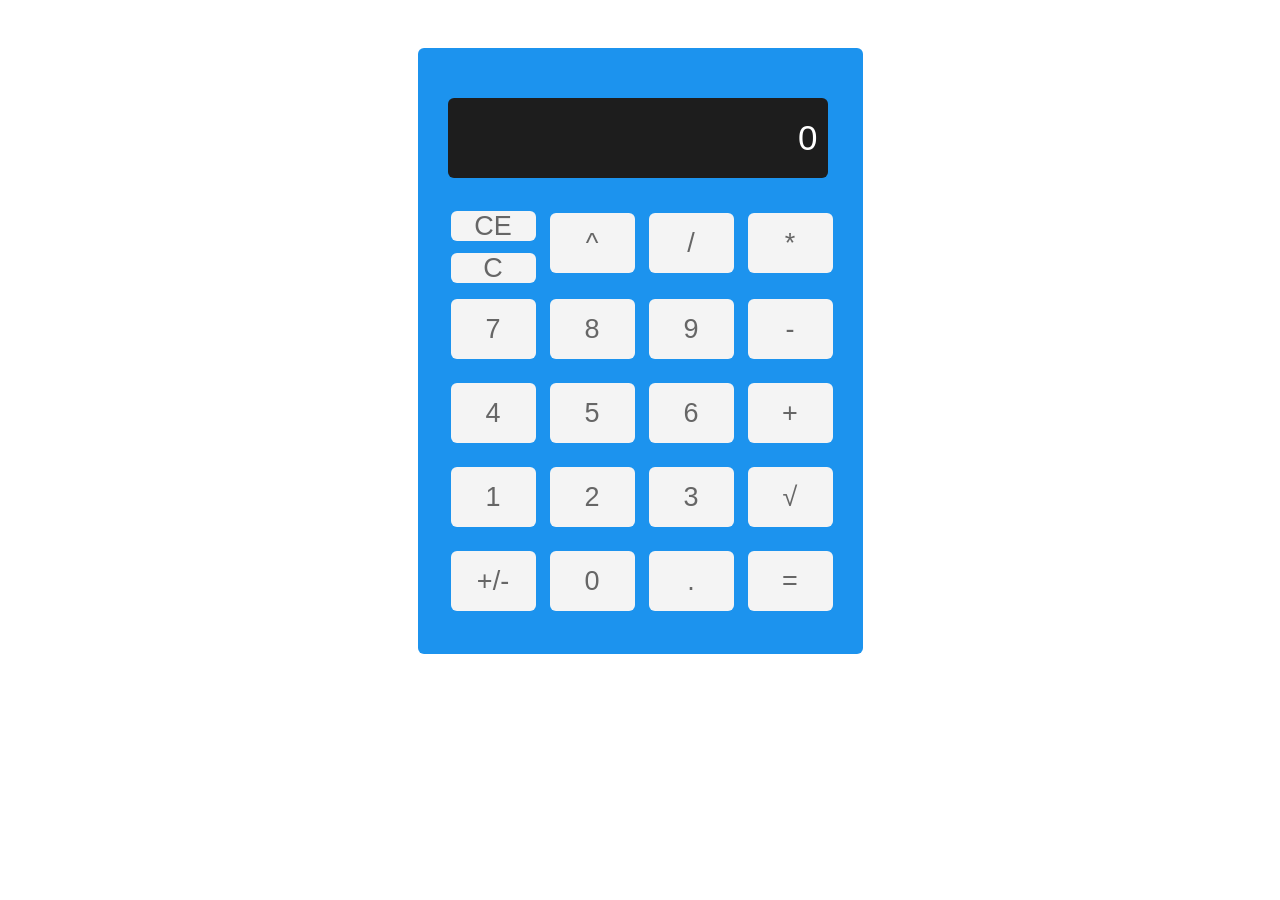
<file: calculator/index.html>
<!DOCTYPE html>
<html lang="en">
<head>
  <meta charset="UTF-8">  
  <meta name="viewport" content="width=device-width, initial-scale=1.0">
  <link rel="stylesheet" href="style.css">
  <title>calculator</title>
</head>

<body>
  <main class="main">
      <div class="calc">
        <div class="calc-display">
          <input disabled type="text" id="display" value="0" name="" placeholder="000000000000000000" class="calc-display-input">
        </div>
        <div class="calc-buttons">
          <table class="calc-table">
            <tr class="calc-buttons-row">
              <td>
                <button type="button" class="clear-btn btn_clear btn-hover-red" id="ce">ce</button>
                <button type="button" class="clear-btn btn_clear btn-hover-red" id="c">c</button>
              </td>
              <td>
                <button type="button" class="operator btn  btn-hover-orange" >^</button>
              </td>
              <td>
                <button type="button" class="operator btn btn-hover-orange">/</button>
              </td>
              <td>
                <button type="button" class=" operator btn btn-hover-orange">*</button>
              </td>
              
            </tr>
            <tr class="calc-buttons-row">
              <td>
                <button type="button" class="number btn-hover-green btn">7</button>
              </td>
              <td>
                <button type="button" class="number btn-hover-green btn">8</button>
              </td>
              <td>
                <button type="button" class="number btn-hover-green btn">9</button>
              </td>
              <td>
                <button type="button" class="operator btn btn-hover-orange">-</button>
              </td>
            </tr>
            <tr class="calc-buttons-row">
              <td>
                <button type="button" class="number btn-hover-green btn">4</button>
              </td>
              <td>
                <button type="button" class="number btn-hover-green btn">5</button>
              </td>
              <td>
                <button type="button" class="number btn-hover-green btn">6</button>
              </td>
              <td>
                <button type="button" class="operator btn btn-hover-orange">+</button>
              </td>
            </tr>
            <tr class="calc-buttons-row">
              <td>
                <button type="button" class="number btn-hover-green btn">1</button>
              </td>
              <td>
                <button type="button" class="number btn-hover-green btn">2</button>
              </td>
              <td>
                <button type="button" class="number btn-hover-green btn">3</button>
              </td>
              <td>
                <button type="button" id="root" class="btn btn-hover-orange">√</button>
              </td>
            </tr>
            <tr class="calc-buttons-row">
                <td>
                    <button type="button" id="negative" class="btn  btn-hover-orange" >+/-</button>
                </td>
              <td>
                <button type="button" class="number btn-hover-green btn">0</button>
              </td>
              <td>
                <button type="button" class="btn  btn-hover-orange" id="decimal">.</button>
              </td>
               <td>
                <button type="button" class="operator btn btn-hover-orange" id="result">=</button>
              </td>
            </tr>
          </table>
        </div>
      </div>
  </main>
  <script src="script.js">
  </script>
</body>
</html>
</file>
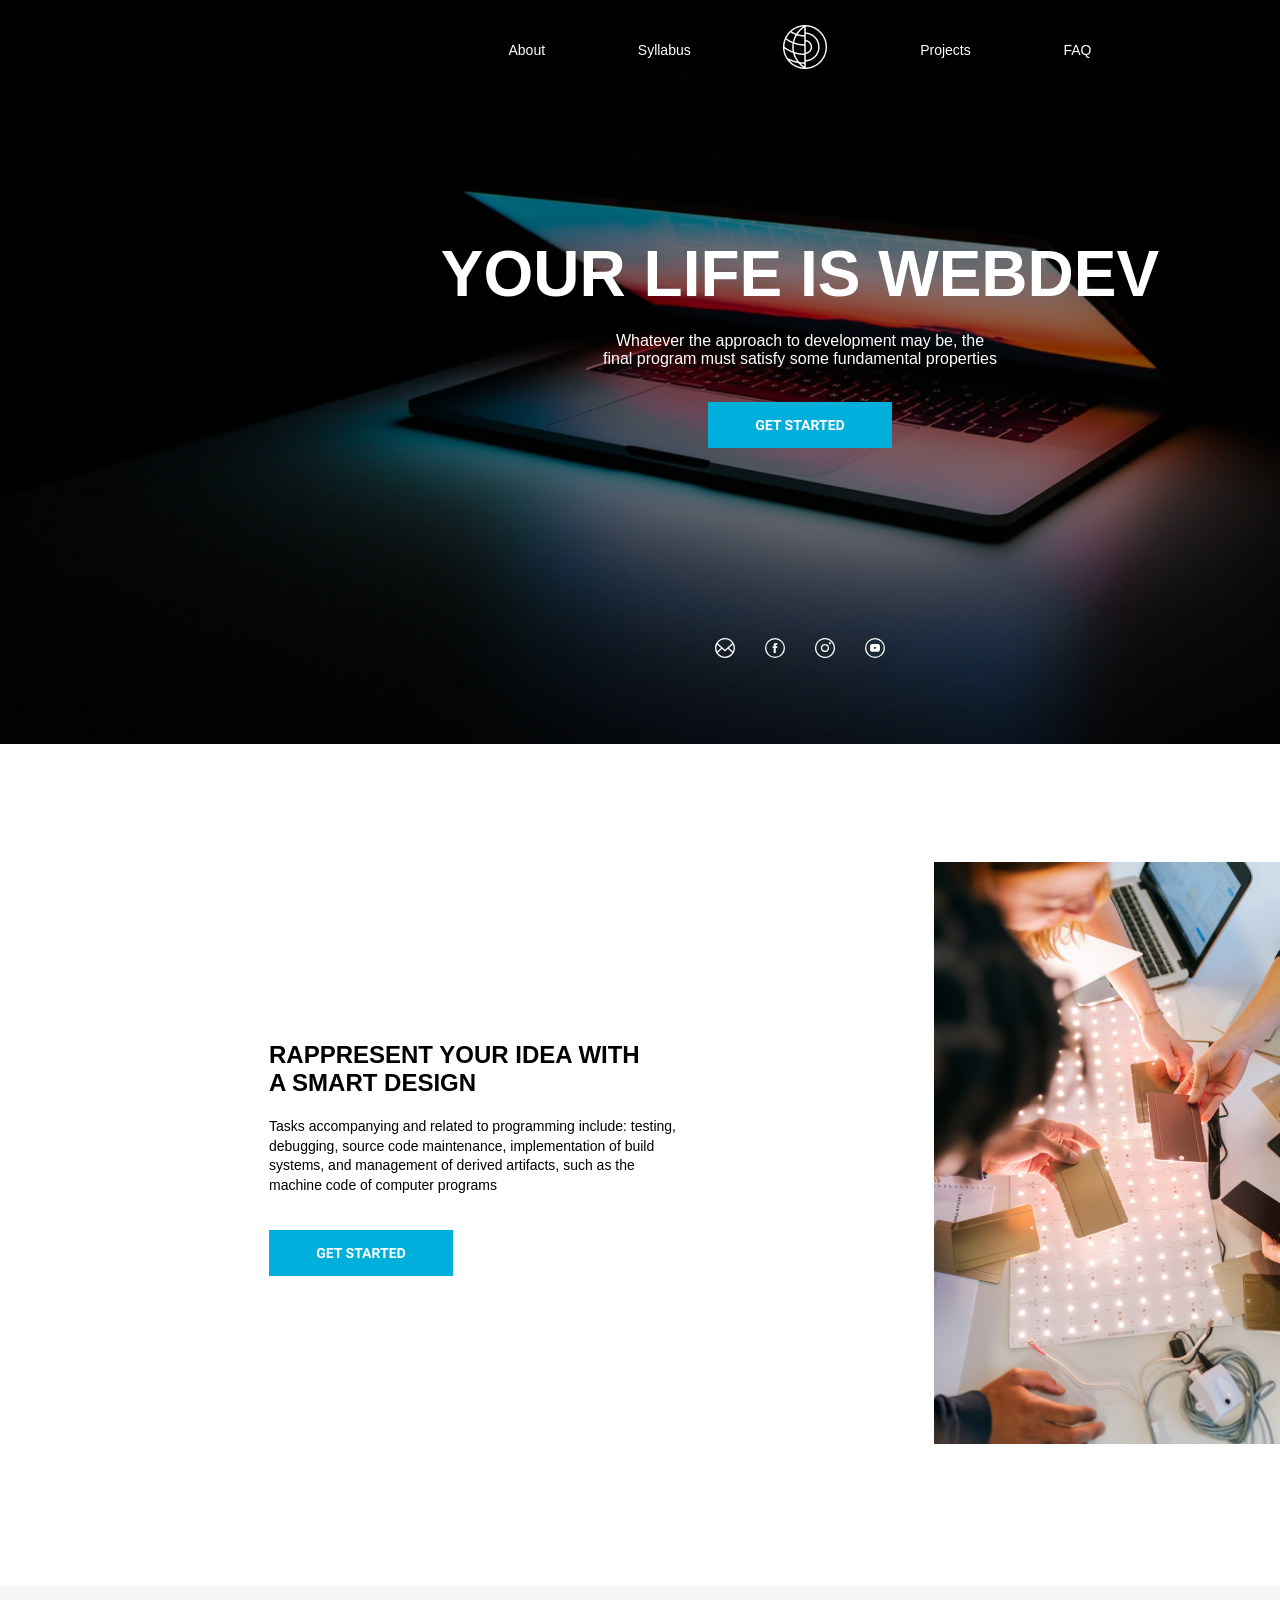
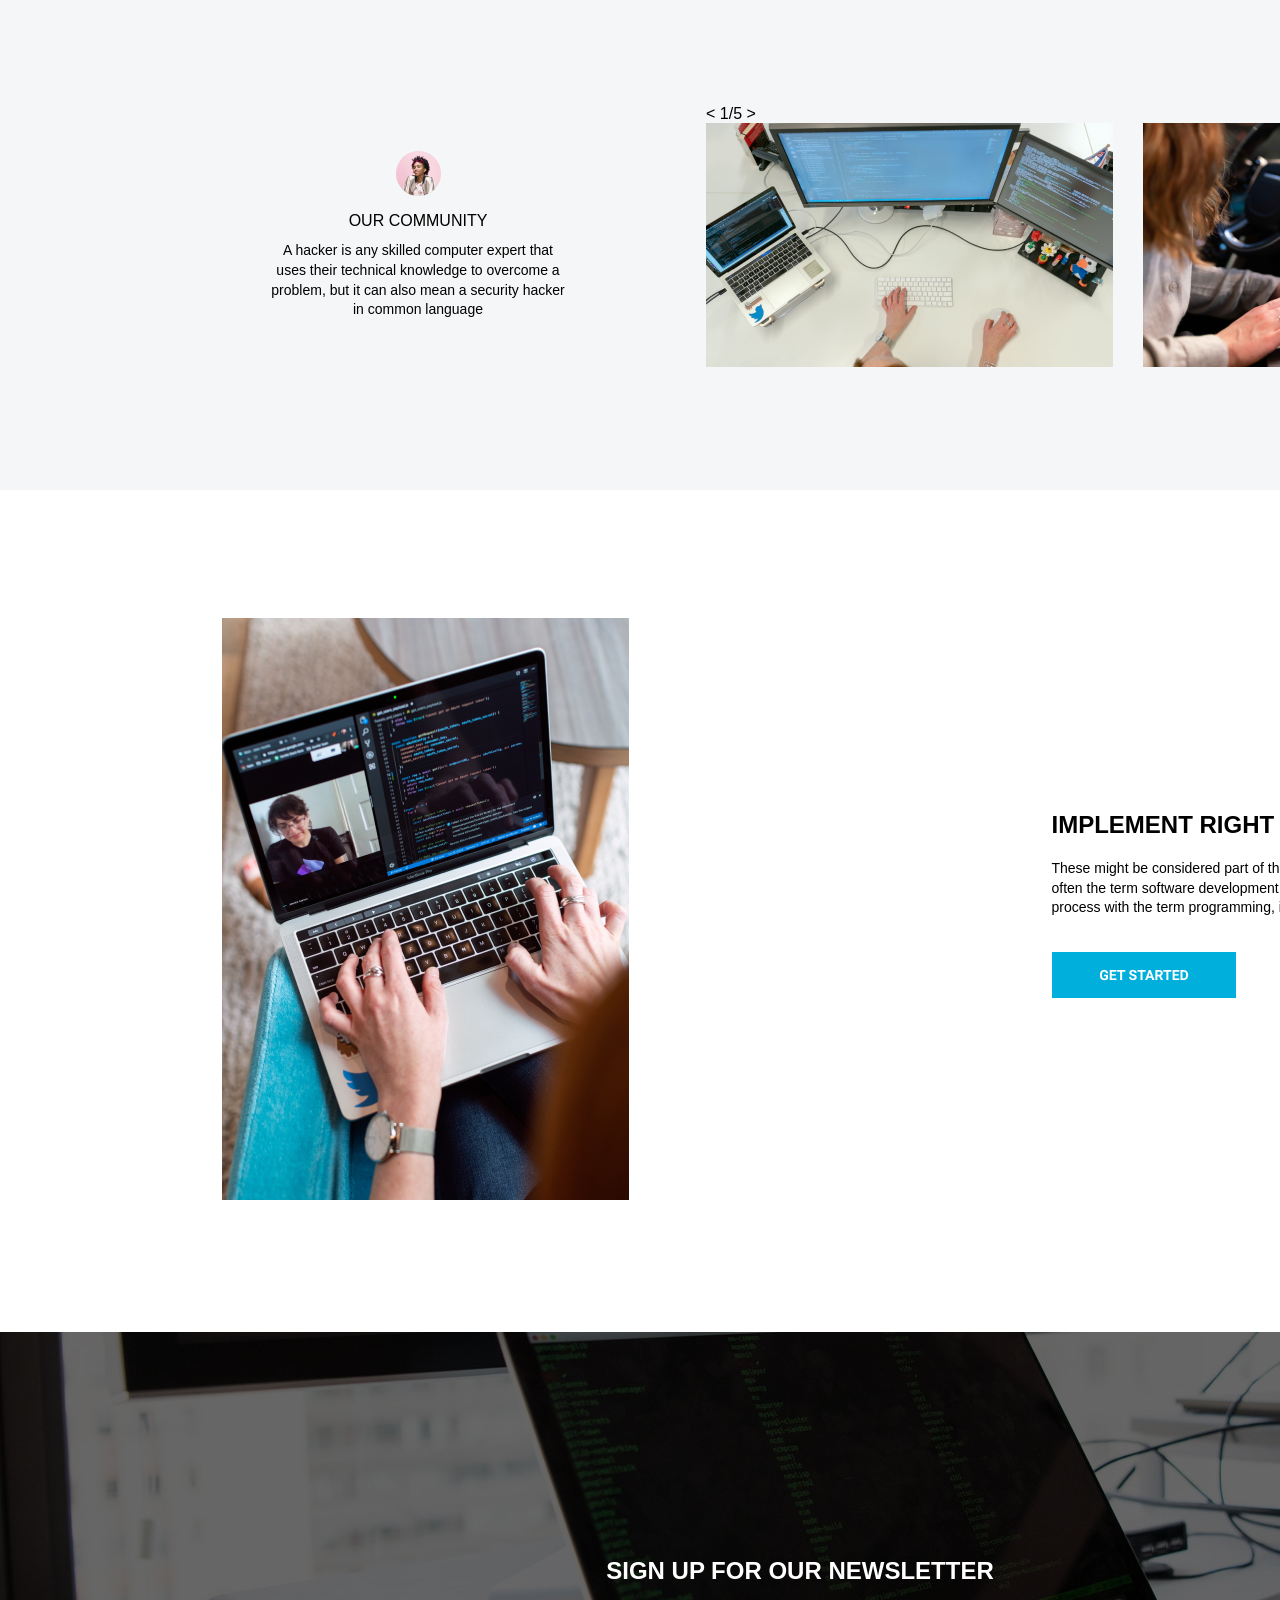
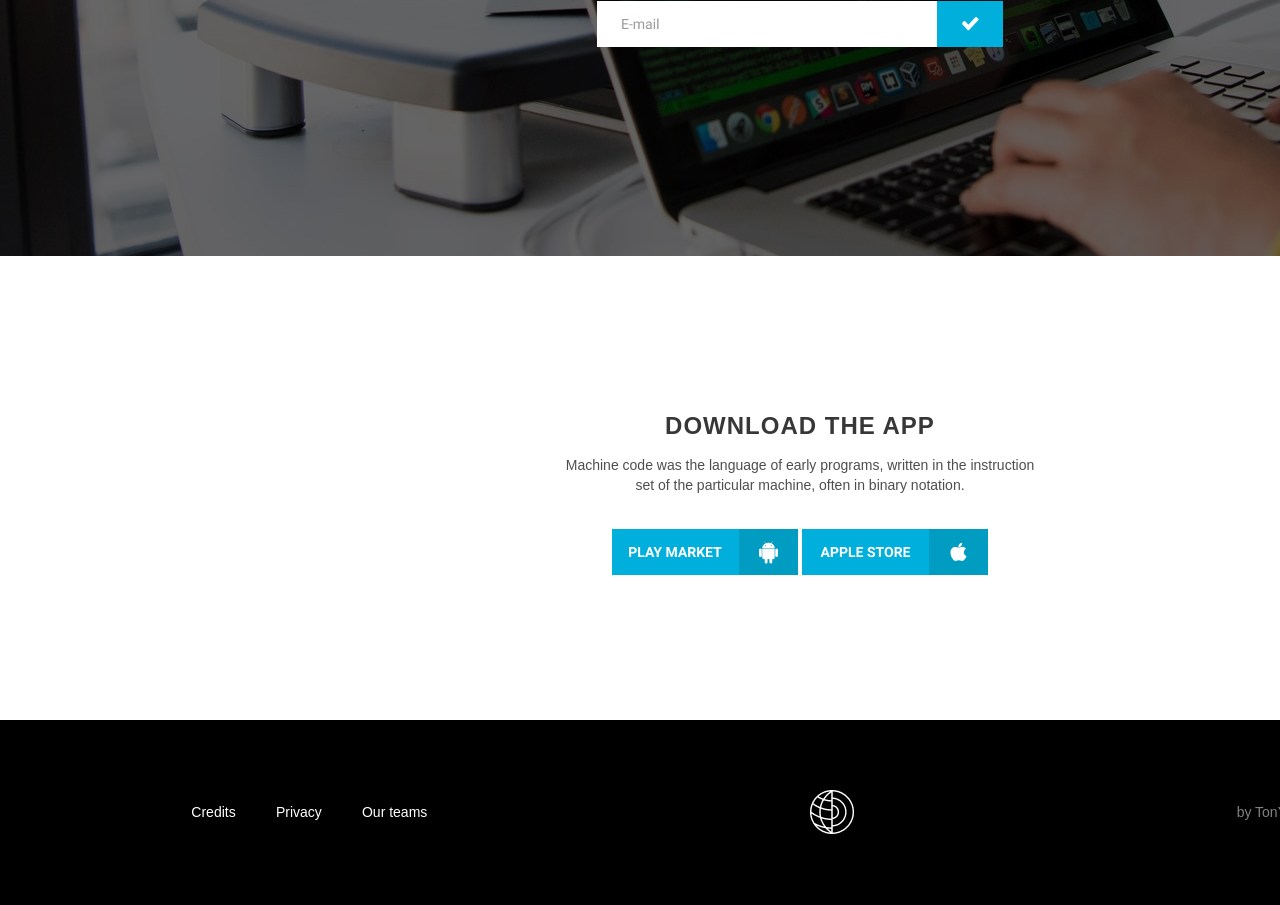
<file: webdev/index.html>
<!DOCTYPE html>
<html lang="en">
 <head>
  <meta charset="utf-8">
  <title>Пример страницы</title>
  <link href="https://fonts.googleapis.com/css2?family=Open+Sans:wght@400;700&display=swap" rel="stylesheet">
  <link rel="stylesheet" href="style.css">  
  <link rel="stylesheet" href="normalize.css">  
 </head>

 <body>
     <header class="header">
         <nav class="header_nav">
             <ul>
                 <li>About</li>
                 <li>Syllabus</li>
                 <li><img src="assets/header-logo.png" alt="logo"></li>
                 <li>Projects</li>
                 <li>FAQ</li>
             </ul>
         </nav>
         <div class="header_text">
         <h1 class="header_h">your life is WebDev</h1>
         <p class="header_p">Whatever the approach to development may be, the final program must satisfy some fundamental properties</p>
         <button type="submit" class="header_btn"></button>
         </div>
         <div class="header_icons">
             <img src="assets/header-mail.svg" alt="icon">
             <img src="assets/header-facebook.svg" alt="icon">
             <img src="assets/header-insta.svg" alt="icon">
             <img src="assets/header-telegram.svg" alt="icon">
         </div>
     </header>
     <section class="two">
         <div class="two_text">
             <h1 class="two_text_tittle">Rappresent your idea with
                a smart Design</h1>
             <p class="two_text_desk">Tasks accompanying and related to programming include: testing, debugging, source code maintenance, implementation of build systems, and management of derived artifacts, such as the machine code of computer programs</p>
             <button type="submit" class="header_btn"></button>
        </div>
        <div>
            <img class="two_image" src="assets/2 content-image-1.jpg" alt="Rappresent your idea">
        </div>

     </section>
     <section class="three">
         <div class="three_text">
             <img src="assets/3 userpic-wrapper.png" alt="girl">
             <h1 class="three_text_title">our community</h1>
             <p class="three_text_desk">A hacker is any skilled computer expert that uses their technical knowledge to overcome a problem, but it can also mean a security hacker in common language</p>
         </div>
         <div class="three_slider"> 
             <p>&lt; 1/5 &gt;</p>
             <img src="assets/3 slider-items.png" alt="slider">
         </div>
     </section>
     <section class="two">
        <div class="four_image">
            <img src="assets/4 content-image.png" alt="Rappresent your idea">
        </div>
        <div class="two_text">
            <h1 class="two_text_tittle">Implement right Code</h1>
            <p class="two_text_desk">These might be considered part of the programming process, but often the term software development is used for this larger process with the term programming, implementation</p>
            <button type="submit" class="header_btn"></button>
       </div>       
    </section>
    <section class="five">
        <h1 class="five_tittle">sign up for our newsletter</h1>
        <img src="assets/5 form.png" alt="форма">
    </section>
    <section class="six">
        <h1 class="six_tittle">Download the App</h1>
        <p class="six_desk">Machine code was the language of early programs, written in the instruction set of the particular machine, often in binary notation.</p>
        <div class="six_buttons">
            <button type="submit" class="six_btn_1"></button>
            <button type="submit" class="six_btn_2"></button>
        </div>
    </section>
    <footer class="footer">
        <div class="footer_link">
            <p>Credits</p>
            <p>Privacy</p>
            <p>Our teams</p>
        </div>
        <img src="assets/header-logo.png" alt="logo">
        <div class="footer_text">by TonYem for RSS at 2020</div>
    </footer>
 </body>
</html>
</file>
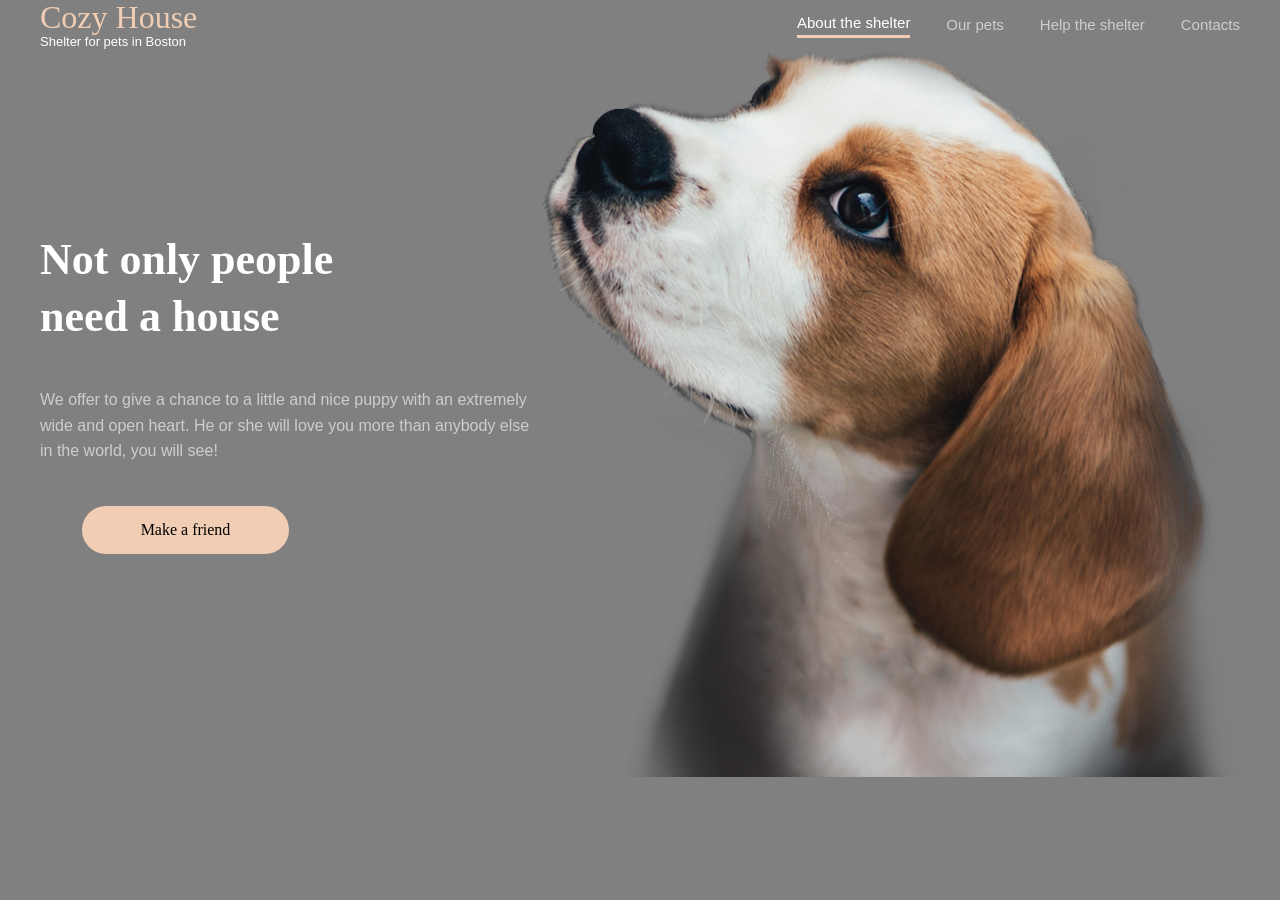
<file: pages/main/index.html>
<!DOCTYPE html>
<html lang="en">
 <head>
  <meta charset="utf-8">
  <title>Пример страницы</title>
  
  <link rel="stylesheet" href="style.css">  
  <link rel="stylesheet" href="normalize.css">  
 </head>

 <body>
   <header class="header">
       <div class="wrapper">
         <div class="header-logo">
           <span class="header-logo__title">Cozy House</span>
           <span class="header-logo__subtitle">Shelter for pets in Boston</span>
         </div>
           <nav class="header-menu">
             <ul class="header-menu__list">
               <li class="header-menu__list-item">
                 <a class="header-menu__list-item-link header-menu__list-item-link_active">About the shelter</a>
                </li>
               <li class="header-menu__list-item">
                 <a class="header-menu__list-item-link header-menu__list-item-link_disabled">Our pets</a>
                </li>
               <li class="header-menu__list-item">
                 <a class="header-menu__list-item-link header-menu__list-item-link_disabled">Help the shelter</a>
                </li>
               <li class="header-menu__list-item">
                 <a class="header-menu__list-item-link header-menu__list-item-link_disabled">Contacts</a>
                </li>
             </ul>
           </nav>
       </div>
   </header> 
   <main class="main">
     <div class="wrapper">
       <div class="hero">
         <div class="hero-content">
          <h2 class="hero-title">
            Not only people need a house
           </h2>
           <p class="hero-subtitle"> 
            We offer to give a chance to a little and nice puppy with an extremely wide and open heart. He or she will love you more than anybody else in the world, you will see!
           </p>
           <button type="button" class="hero-button">
             Make a friend
           </button>
         </div>
         <img src="../../assets/start-screen-puppy.png" alt="puppy">

        
      </div>
     </div>
   </main> 
 </body>
</file>
<file: calculator/style.css>
body {
  font-size: 20px;
}
.main {
  display: flex;
  justify-content: center;
  padding-top: 40px;
}
.calc {
  background-color: #1c93ee;
  width: 385px;
  padding: 30px;
  border-radius: 6px;
}
.calc-display-input {
  width: 360px;
  height: 60px;
  margin: 20px 0;
  border-radius: 6px;
  background-color: #1d1d1d;
  color: #fff;
  text-align: right;
  font-size: 35px;
  padding: 10px;
}
.calc_button-row td {
  margin: 0 auto;
  padding: 5px;
}
.btn {
  width: 85px;
  height: 60px;
  background-color: #f4f4f4;
  font-size: 27px;
  color: #666666;
  text-transform: uppercase;
  border-radius: 6px;
  padding: 0;
  cursor: pointer;
  transition: 0.1s all;
}
.btn_clear {
  margin-bottom: 2px;
  width: 85px;
  height: 30px;
  background-color: #f4f4f4;
  font-size: 27px;
  color: #666666;
  text-transform: uppercase;
  border-radius: 6px;
  padding: 0;
  cursor: pointer;
  transition: 0.1s all;
}
.btn-hover-red:hover {
  background-color: #d83e33;
  color: #f2f2f2;
}
.btn-hover-orange:hover {
  background-color: #ff6a00;
  color: #f2f2f2;
}
.btn-hover-green:hover {
  background-color: green;
  color: #f2f2f2;
}
.btn:active {
  transform: translateY(-1px);
}
.btn-long {
  width: 183px;
}

input,
button {
  padding: 5px 15px;
  margin: 10px;
  border: 0;
  outline: 0;
  border-radius: 4px;
}
button {
  margin-left: 0;
  padding: 15px 24px;
}
@media screen and (max-width: 768px) {
  .calc {
    width: 300px;
    margin: 0 auto;
  }
  .calc-display-input {
    width: 280px;
  }
  input[placeholder] {
    font-size: 28px;
  }
  input::-moz-placeholder {
    font-size: 28px;
  }
  input:-moz-placeholder {
    font-size: 28px;
  }
  input:-ms-input-placeholder {
    font-size: 28px;
  }
  .btn {
    width: 64px;
  }
  .btn-long {
    width: 140px;
  }
}
@media screen and (max-width: 400px) {
  .calc {
    width: 280px;
  }
  .calc-display-input {
    width: 260px;
  }
  .btn {
    width: 60px;
  }
  .btn-long {
    width: 132px;
  }
}
</file>
<file: webdev/style.css>
*{
    margin: 0;
    padding: 0;
    font-family: Roboto, sans-serif;;
}
.header{
    width: 1600px;
    height: 744px;
    background-image: url(assets/header-bg-image.jpg);
    margin: 0 auto;
}
.header_nav{
    margin: 0 auto;
    width: 583px;
    
    font-size: 14px;
    line-height: 140%;
    color: white;
}
ul{
    display: flex;
    justify-content: space-between;
    align-items: center;
    padding-top: 25px;

}
li{
    list-style-type: none;
}
.header_text{
    color: white;
    display: flex;
    flex-direction: column;
    align-items: center;
}
.header_h{    
    margin-top: 161px;
    margin-bottom: 20px;
    font-weight: bold;
    font-size: 64px;
    line-height: 75px;    
    text-transform: uppercase;    
}
.header_p{
    width: 400px;
    text-align: center;
}
.header_btn{
    width: 184px;
    height: 46px;
    background:url(assets/header-button.jpg) no-repeat;
    border: none;
    margin-top: 34px;
}
.header_icons{
    margin: 165px auto 0 auto;
    width: 170px; 
    display: flex;
    justify-content: space-between;
    align-items: center;
    padding-top: 25px;
}
.two{
    margin: 0 auto;
    width: 1600px;
    height: 842px;
    display: flex;
    justify-content: space-around;
    align-items: center;
}
.two_text{    
    margin-left: 140px;
    margin-bottom: 25px;
}
.two_text_tittle{
    text-transform: uppercase; 
    font-weight: bold;
    font-size: 24px;
    line-height: 28px;
    width: 390px;
    margin-bottom: 20px;
}
.two_text_desk{
    font-size: 14px;
    line-height: 140%;
    width: 407px;
}
.two_image{
    margin-right: 130px;
    margin-bottom: 20px;
}
.three{
    margin: 0 auto;
    width: 1600px;
    height: 504px;
    display: flex;
    justify-content: space-between;
    align-items: center;
    background-color: #F5F6F7;
}
.three_text{
    text-align: center;
    width: 298px;
    height: 175px;
    margin-left: 269px;
}
.three_text_title{
    font-weight: 500;
    font-size: 16px;
    line-height: 20px;
    text-transform: uppercase;
}
.three_text_desk{
    font-size: 14px;
    line-height: 140%;
}
.four_image{
    padding-left: 80px;
}
.five{
    background-image: url(assets/5-bg-image.jpg);
    margin: 0 auto;
    width: 1600px;
    height: 524px;
    display: flex;
    flex-direction: column;
    align-items: center;
    justify-content: center;
}
.five_tittle{
    font-weight: bold;
    font-size: 24px;
    line-height: 28px;
    color: #FFFFFF;
    text-transform: uppercase;
}
.six{
    margin: 0 auto;
    width: 1600px;
    height: 464px;
    display: flex;
    flex-direction: column;
    align-items: center;
    justify-content: center;
}
.six_btn_1{
    width: 186px;
    height: 46px;
    background:url(assets/6-button-1.png) no-repeat;
    border: none;
    margin-top: 34px;
}
.six_btn_2{
    width: 186px;
    height: 46px;
    background:url(assets/6-button-2.png) no-repeat;
    border: none;
    margin-top: 34px;
}
.six_tittle{
    font-weight: bold;
    font-size: 24px;
    line-height: 28px;
    letter-spacing: 1px;
    text-transform: uppercase;
    color: #373737;
}
.six_desk{
   font-size: 14px;
    line-height: 140%;
    color: #4E4E4E;
    width: 480px;
    text-align: center;
}
.footer{
    background-color: black;
    margin: 0 auto;
    width: 1600px;
    height: 185px;
    display: flex;
    align-items: center;
    justify-content: space-around;}
.footer_link{
    font-size: 14px;
    line-height: 140%;
    color: #FFFFFF;
    display: flex;
    justify-content: space-between;
    width: 236px;
}
.footer_text{ 
    font-size: 14px;
    line-height: 140%;
    color: #818181;
}
</file>
<file: pages/main/style.css>
*{
    margin: 0;
    padding: 0;
    -webkit-box-sizing: border-box;
    -moz-box-sizing: border-box;
    -moz-box-sizing: border-box;
    box-sizing: border-box;
}
body{
    background-color: gray;
}
.header {
    width: 100vw;    
}
.wrapper{
    margin: auto;
    display: flex;
    max-width: 75rem;
    justify-content: space-between;

}
.header-logo{
    display: flex;
    flex-direction: column;
}

.header-logo__title{
    color:#F1CDB3;
    font-family: Georgia;
    font-size: 32px;
    letter-spacing: 6%;
    line-height: 110%;
}

.header-logo__subtitle{
    color:#FFFFFF;
    font-family: Arial, Helvetica;
    font-size: 13px;
    letter-spacing: 10%;
    line-height: 110%;

}

.header-menu{
    display: flex;
    width: 443px;
}

.header-menu__list{
    display: flex;
    justify-content: space-between;
    width: 100%;
    list-style-type: none;    
}

.header-menu__list-item{
    display: flex;
    align-items: center;
}

.header-menu__list-item-link{
    color: #FFFFFF;
    font-family: Arial, Helvetica, sans-serif;
    font-size: 15px;
    line-height: 160%;
}

.header-menu__list-item-link_active{
    border-bottom: solid 3px #F1CDB3;
}

.header-menu__list-item-link_disabled{
    color: #CDCDCD;
}

.hero{
    display: flex;
    background: url(../../assets/noise_transparent.png), radial-gradient(100% 215,42% at 0% 0%, #5B483A #262425 100%), #211F20;;
}

.hero-content{
    display: flex;
    flex-direction: column;
    justify-content: center;
}

.hero-title{
   color: #FFFFFF; 
   font-size: 44px;
   line-height: 130%;
   font-family: Georgia, 'Times New Roman', Times, serif;
   max-width: 310px;
}

.hero-subtitle{
    margin-top: 42px;
    font-family: Arial, Helvetica, sans-serif;
    color: #CDCDCD;
    line-height: 160%;
}

.hero-button{
    width: 207px;
    border-radius: 100px;
    border: none;
    padding: 15px 45px;
    background-color: #F1CDB3;
    margin: 42px;
}
</file>
